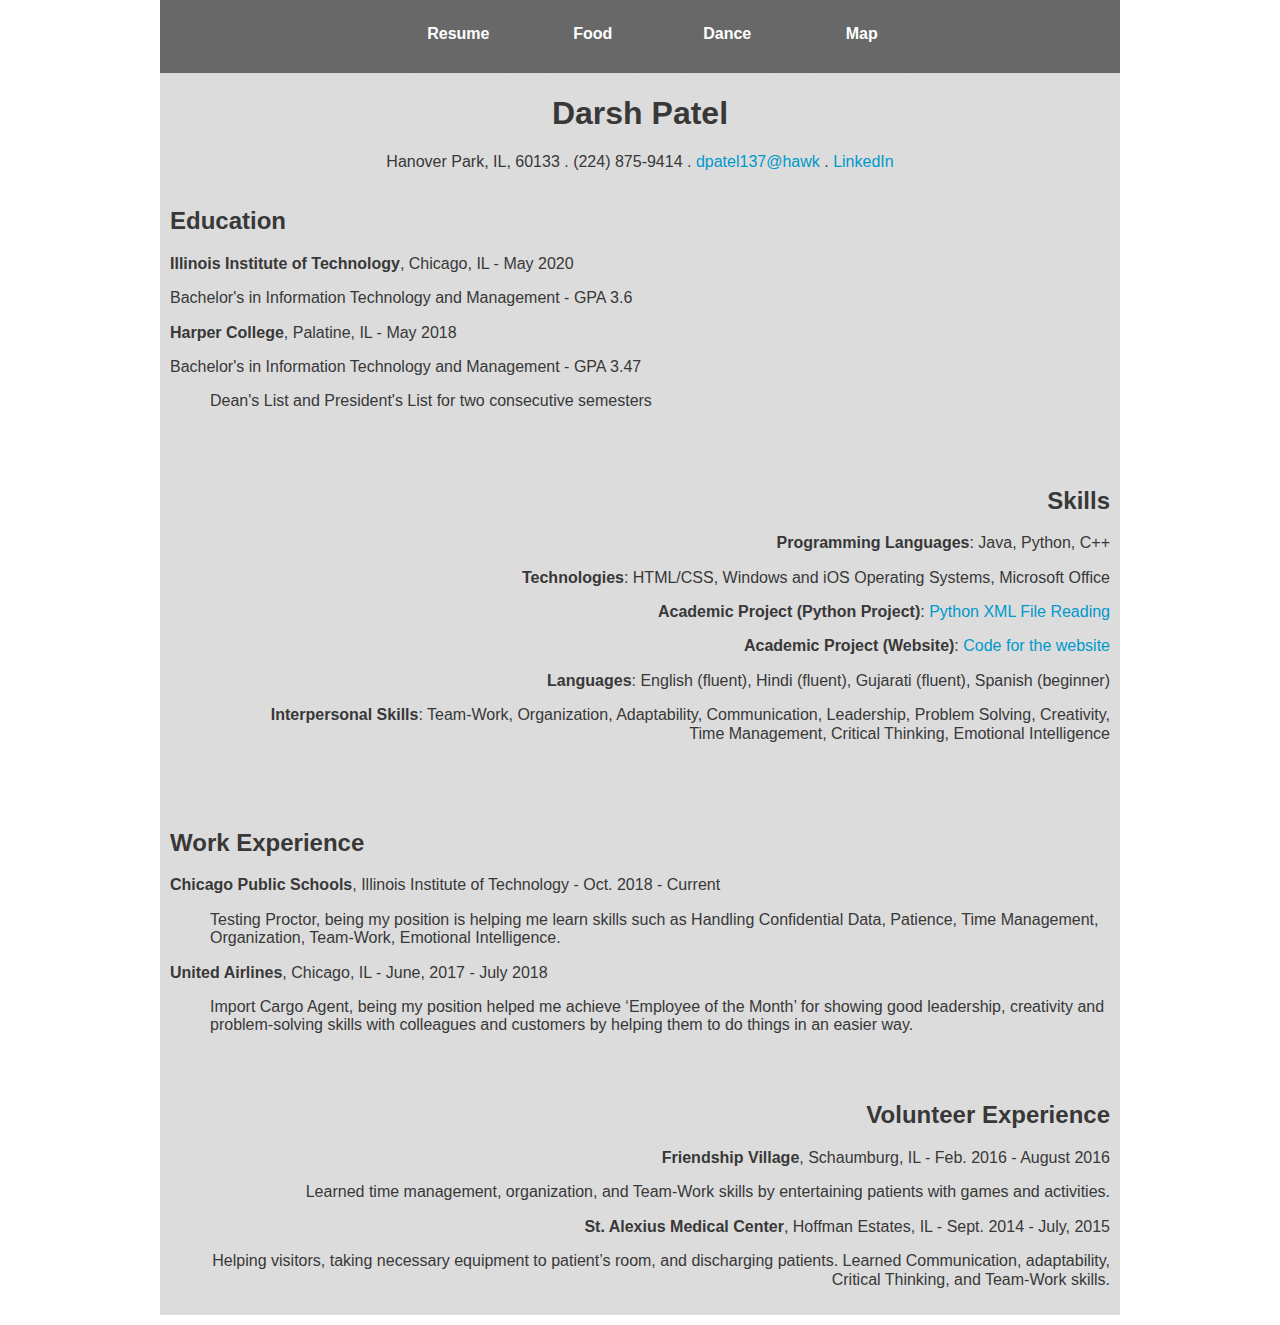
<file: index.html>
<!DOCTYPE html>
<html lang="en">
<head>
  <meta charset="UTF-8">
  <title>Darsh Patel Professional Resume</title>
  <link rel="stylesheet" media="screen" href="css/normalize.css">
  <link rel="stylesheet" media="screen" href="css/style.css">
</head>

<body>
  <div id="wrapper">
    <nav id="horz">
      <ul>
        <li><a id="onpage" href="#">Resume</a></li>
        <li><a href="food.html">Food</a></li>
        <li><a href="dance.html">Dance</a></li>
        <li><a href="map.html">Map</a></li>	
      </ul>
    </nav>	
    <h1>Darsh Patel</h1>
    <p>Hanover Park, IL, 60133 . (224) 875-9414 . <a href="mailto:dpatel137@hawk.iit.edu">dpatel137@hawk</a> . <a href="https://www.linkedin.com/in/darsh-patel-0a106912b/">LinkedIn</a></p>
    
    <div id="education">
      <section>
        <h2>Education</h2>
        <p><strong>Illinois Institute of Technology</strong>, Chicago, IL - May 2020</p>
        <p>Bachelor's in Information Technology and Management - GPA 3.6</p>
        <p><strong>Harper College</strong>, Palatine, IL - May 2018</p>
        <p>Bachelor's in Information Technology and Management - GPA 3.47</p>
        <ul>
          <li>Dean's List and President's List for two consecutive semesters</li>
        </ul>
      </section>
    </div>
    
    <div id="skill">   
      <section>
        <h2>Skills</h2>
        <p><strong>Programming Languages</strong>: Java, Python, C++</p>
        <p><strong>Technologies</strong>: HTML/CSS, Windows and iOS Operating Systems, Microsoft Office</p>
        <p><strong>Academic Project (Python Project)</strong>: <a href="https://docs.google.com/document/d/1vELpJke-xHi3kQ4ayreKWFlZ0f9vM2-SNjHixUYMUXQ/edit">Python XML File Reading</a></p>
        <p><strong>Academic Project (Website)</strong>: <a href="https://drive.google.com/drive/folders/1geHs3xLtYcK6SYw4HausqCwfCK1TYHPU">Code for the website</a>
        <p><strong>Languages</strong>: English (fluent), Hindi (fluent), Gujarati (fluent), Spanish (beginner)</p>
        <p><strong>Interpersonal Skills</strong>: Team-Work, Organization, Adaptability, Communication, Leadership, Problem Solving, Creativity, Time Management, 
        Critical Thinking, Emotional Intelligence </p>
      </section>
    </div>
    
    <div id="work">
      <section>
        <h2>Work Experience</h2>
        <p><strong>Chicago Public Schools</strong>, Illinois Institute of Technology - Oct. 2018 - Current</p>
        <ul>
          <li>Testing Proctor, being my position is helping me learn skills such as Handling Confidential Data, Patience, Time Management, Organization, Team-Work, Emotional Intelligence.</li>
        </ul>
        <p><strong>United Airlines</strong>, Chicago, IL - June, 2017 - July 2018</p>
        <ul>
          <li>Import Cargo Agent, being my position helped me achieve ‘Employee of the Month’ for showing good leadership, creativity and problem-solving skills with colleagues and customers by
          helping them to do things in an easier way. </li>
        </ul>
      </section>
    </div>
		
    <div id="volunteer">		
      <section>
        <h2>Volunteer Experience</h2>
        <p><strong>Friendship Village</strong>, Schaumburg, IL - Feb. 2016 - August 2016</p>
        <ul>
          <li>Learned time management, organization, and Team-Work skills by entertaining patients with games and activities.</li>
        </ul>
        <p><strong>St. Alexius Medical Center</strong>, Hoffman Estates, IL - Sept. 2014 - July, 2015</p>
        <ul>
          <li>Helping visitors, taking necessary equipment to patient’s room, and discharging patients. Learned Communication, adaptability, Critical Thinking, and Team-Work skills. </li>
        </ul>
      </section>
    </div>
  </div>

</body>
</html>
</file>
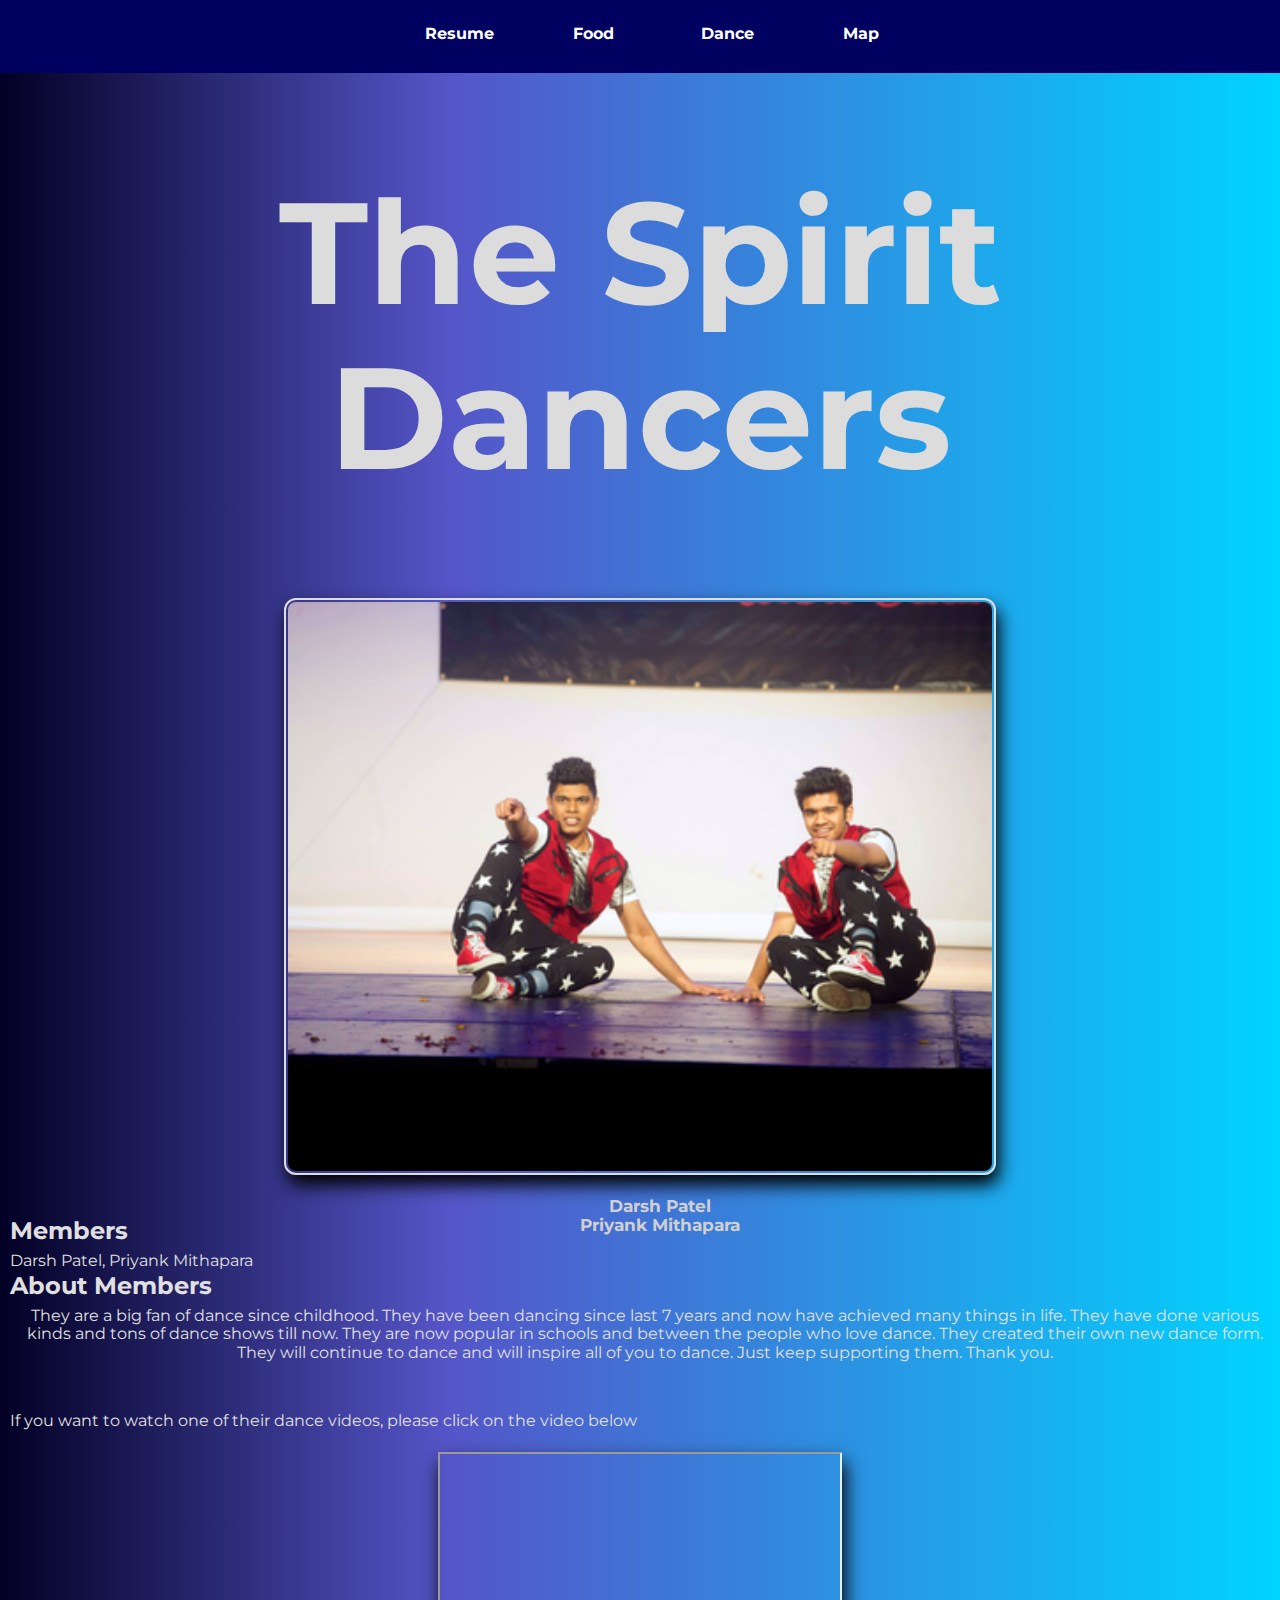
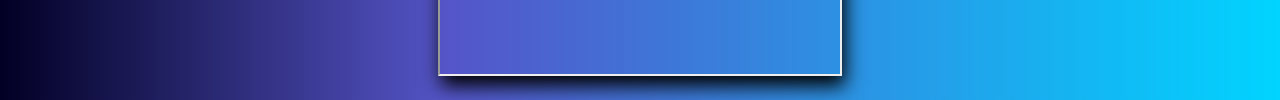
<file: dance.html>
<!DOCTYPE html>
<html lang="en">
<head>
  <meta charset="UTF-8">
  <title>The Spirit Dancers: Darsh Patel</title>
  <link rel="stylesheet" media="screen" href="css/normalize.css">
  <link rel="stylesheet" media="screen" href="css/dance.css">
  <link href="https://fonts.googleapis.com/css?family=Montserrat" rel="stylesheet">
</head>

<body>
  <nav id="horz">
    <ul>
      <li><a href="index.html">Resume</a></li>
      <li><a href="food.html">Food</a></li>
      <li><a id="onpage" href="#">Dance</a></li>
      <li><a href="map.html">Map</a></li>			
    </ul>
  </nav>
  <h1>The Spirit Dancers</h1>
  <img id="dancers" src="images/dancers.png" alt="Picture of Dancers">
  
  <section>
    <h2>Members</h2>
    <p>Darsh Patel, Priyank Mithapara</p>
    <ol>
      <li><strong>Darsh Patel</strong></li>
      <li><strong>Priyank Mithapara</strong></li>
    </ol>
  </section>
  
  <section>
    <h2>About Members</h2>
    <p>They are a big fan of dance since childhood. They have been dancing since last 7 years and now have achieved many things in life. 
       They have done various kinds and tons of dance shows till now. They are now popular in schools and between the people who love dance. 
       They created their own new dance form. They will continue to dance and will inspire all of you to dance. Just keep supporting them. Thank you.</p>
    <p id="para_video">If you want to watch one of their dance videos, please click on the video below</p>
  </section>  
  
  <iframe src="https://www.youtube.com/embed/gKqJuVHYeKk&t=10s"></iframe>	
</body>
</html>
</file>
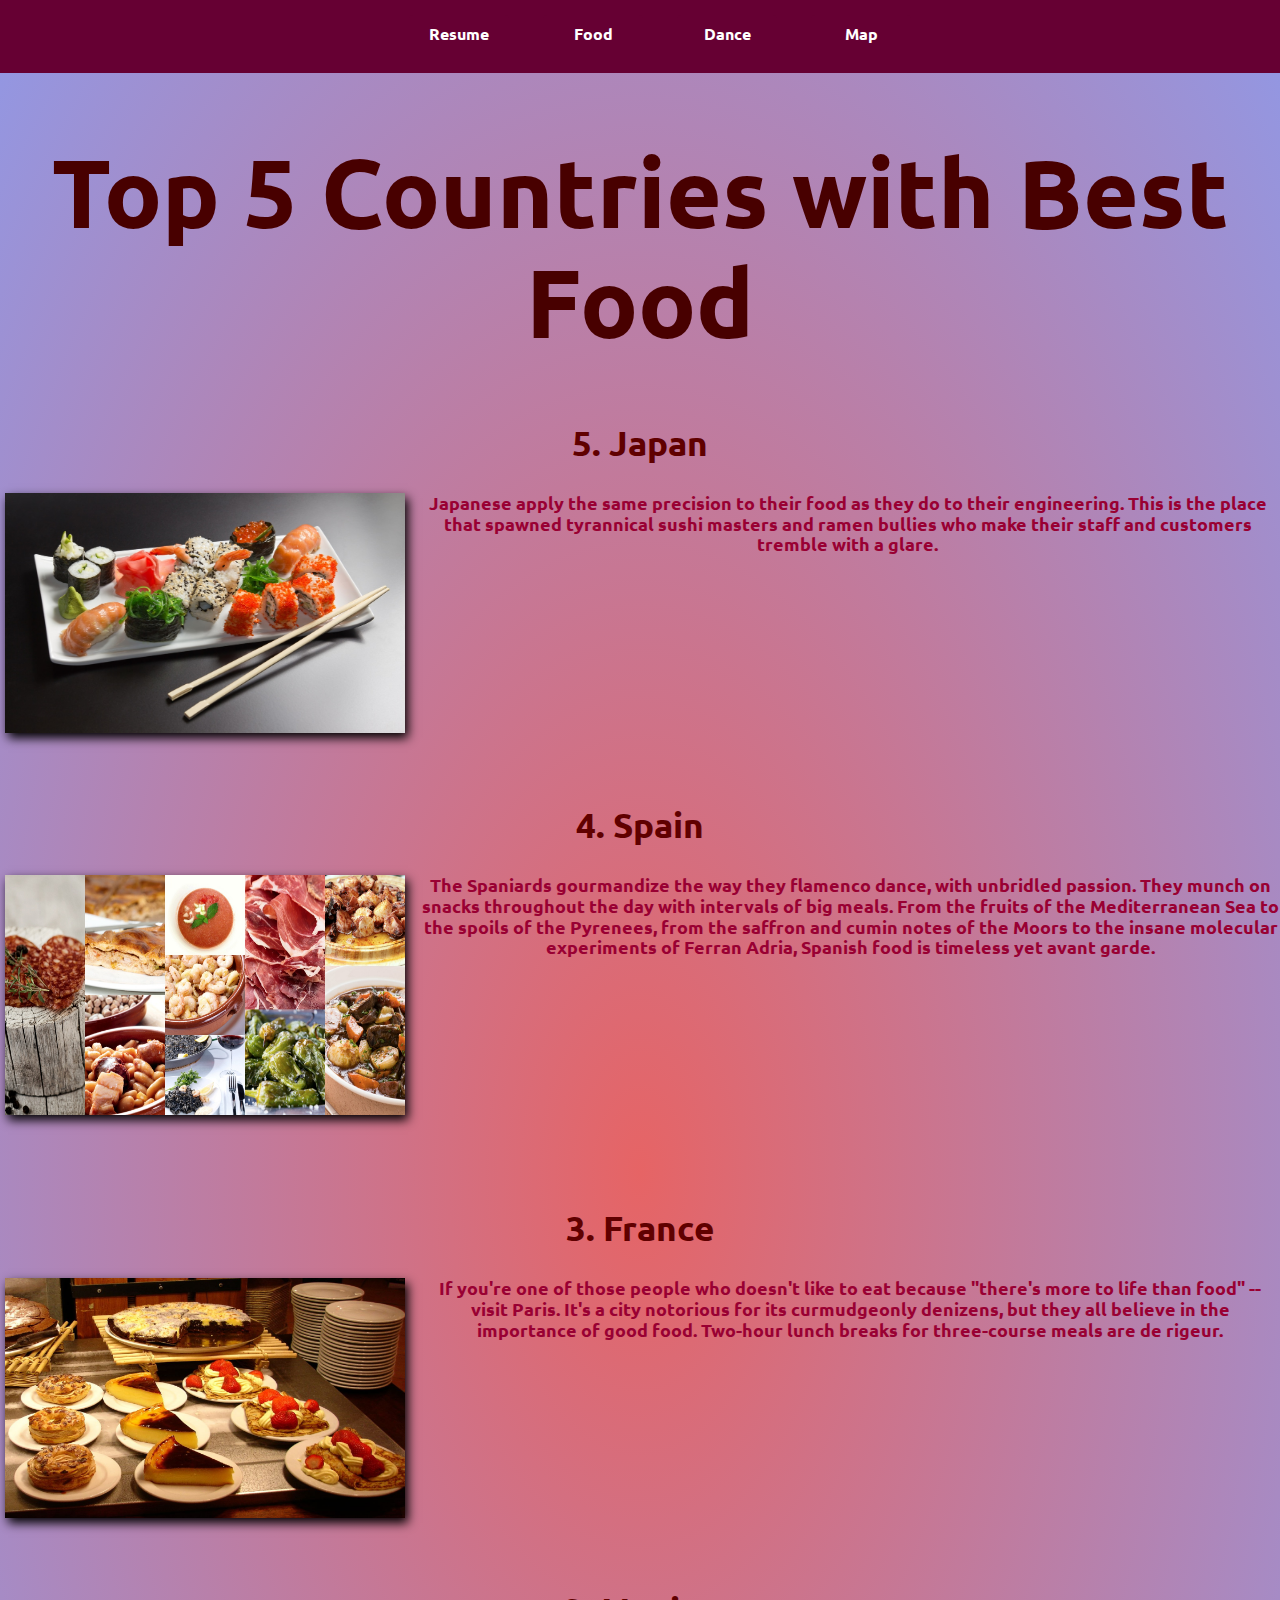
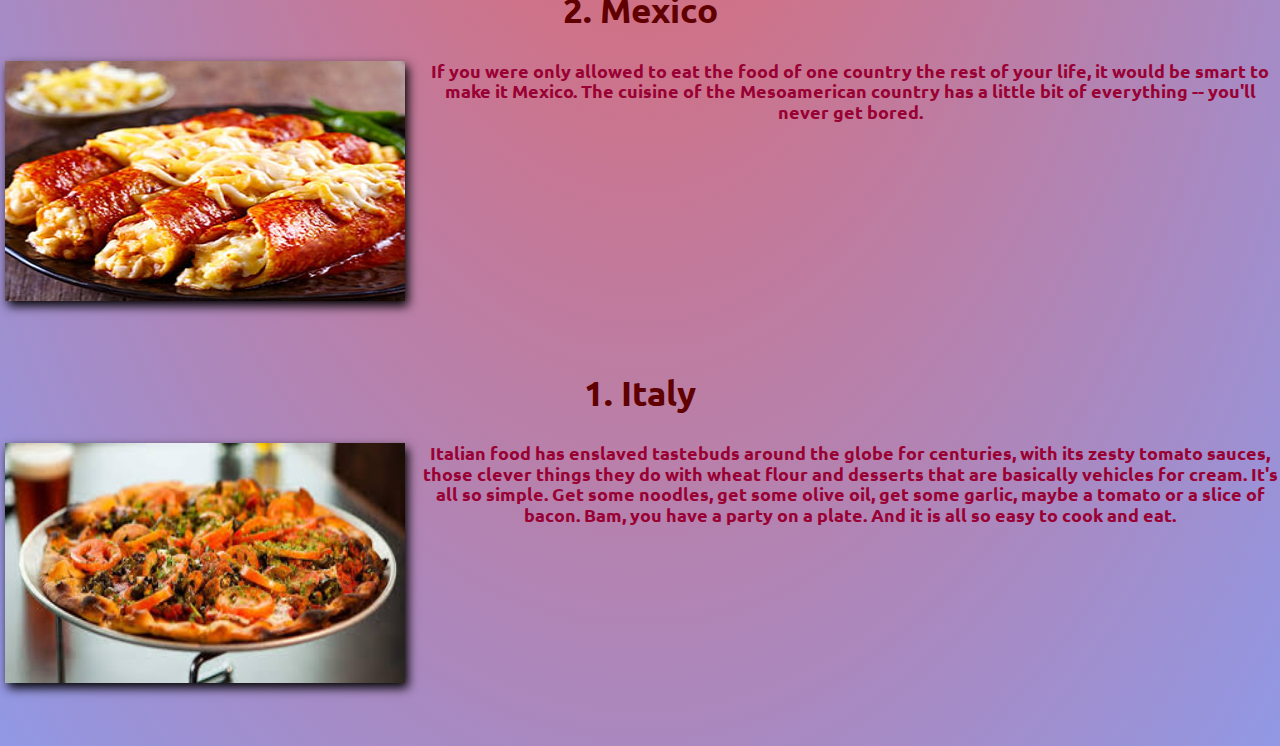
<file: food.html>
<!DOCTYPE html>
<html lang="en">
<head>
  <meta charset="UTF-8">
  <title>Top 5 Countries with Best Food</title>
  <link rel="stylesheet" media="screen" href="css/normalize.css">
  <link rel="stylesheet" media="screen" href="css/food.css">
  <link href="https://fonts.googleapis.com/css?family=Ubuntu" rel="stylesheet">
</head>

<body>
  <nav id="horz">
    <ul>
      <li><a href="index.html">Resume</a></li>
      <li><a id="onpage" href="#">Food</a></li>
      <li><a href="dance.html">Dance</a></li>
      <li><a href="map.html">Map</a></li>	
    </ul>
  </nav>
  
  <h1>Top 5 Countries with Best Food</h1>
  
  <section> 
    <h2>5. Japan</h2>
    <img class="images" src="images/japan.jpg" alt="Japan's food item">
    <p id="japanpara"><strong>Japanese apply the same precision to their food as they do to their engineering. This is the place that spawned tyrannical sushi masters and ramen bullies who make their staff and customers tremble with a glare.</strong></p>
  </section>
  
  <section>  
    <h2>4. Spain</h2>
    <img class="images" src="images/spain.jpg" alt="Spain's food item">
    <p id="spainpara"><strong>The Spaniards gourmandize the way they flamenco dance, with unbridled passion. They munch on snacks throughout the day with intervals of big meals. From the fruits of the Mediterranean Sea to the spoils of the Pyrenees,
       from the saffron and cumin notes of the Moors to the insane molecular experiments of Ferran Adria, Spanish food is timeless yet avant garde.</strong></p>
  </section>
  
  <section>
  <h2>3. France</h2>
  <img class="images" src="images/france.jpg" alt="France's food item">
  <p id="francepara"><strong>If you're one of those people who doesn't like to eat because "there's more to life than food" -- visit Paris. It's a city notorious for its curmudgeonly denizens, but they all believe in the importance of good food. Two-hour lunch breaks for three-course meals are de rigeur.</strong></p>
  </section>
  
  <section>
    <h2>2. Mexico</h2>
    <img class="images" src="images/mexico.jpg" alt="Mexico's food item">
    <p id="mexicopara"><strong>If you were only allowed to eat the food of one country the rest of your life, it would be smart to make it Mexico. The cuisine of the Mesoamerican country has a little bit of everything -- you'll never get bored.</strong></p>
  </section>
  
  <section>
    <h2>1. Italy</h2>
    <img class="images" src="images/italy.jpg" alt="Italy's food item">
    <p id="italypara"><strong>Italian food has enslaved tastebuds around the globe for centuries, with its zesty tomato sauces, those clever things they do with wheat flour and desserts that are basically vehicles for cream. It's all so simple. Get some noodles, get some olive oil, get some garlic, maybe a
       tomato or a slice of bacon. Bam, you have a party on a plate. And it is all so easy to cook and eat.</strong></p>
  </section>

</body>
</html>
</file>
<file: css/style.css>
#wrapper {
  width: 960px;
  margin: 0 auto;	
  background-color: #DCDCDC;
  font-family: Arial, Helvetica, sans-serif;
  text-align: center;
  color: #383838;
  position: relative;
}

#onpage:visited {
  background-color: #DCDCDC;
  color: #686868;
}

nav {
  background-color: #686868; 
  position: relative;
}

nav#horz ul {
  list-style-type: none;
  padding-top: 15px;
  margin: 0;
  overflow: hidden;	
}

nav#horz ul li {
  display: inline-table;
  margin: 0 15px;	
  position: relative;	
}

nav#horz ul li a {
  display: block;
  background-color: #686868;
  color: white;
  font-weight: bold;
  text-decoration: none;
  width: 100px;
  padding: 10px 0px 30px 0px;
  border-radius: 4px;	
}

nav#horz ul li a:hover {
  background-color: #585858; 	
}

p a {
  color: #0099CC;
  text-decoration: none;	
}

p a:hover {
  color: #0033CC;	  	
}

ul {
  list-style-type: none;
}

#education {
  float: left;
  text-align: left;
  position: relative;
  margin-left: 10px;	
}

#skill {
  float: right;
  margin: 40px 10px 0 100px;	
  text-align: right;
	position: relative;
}

#work {
  margin-top: 50px;
  margin-left: 10px;
  float: left;
  text-align: left;	
}

#volunteer {
  margin: 930px 10px 10px 0;	
  padding-bottom: 10px;
  text-align: right;  	
}
</file>
<file: css/dance.css>
body {
  margin-left: auto;
  margin-right: auto;
  text-align: center;
  background: rgb(2,0,36);
  background: linear-gradient(90deg, rgba(2,0,36,1) 0%, rgba(85,85,200,1) 35%, rgba(0,212,255,1) 100%);
  font-family: 'Montserrat', sans-serif;
}

#onpage:visited {
  background-color: #006699;
}

h1 {
  font-size: 9em;
  color: #DCDCDC;
}

nav {
  background-color: #000060;
  position: relative;	
}

nav#horz ul {
  list-style-type: none;
  padding-top: 15px;
  margin: 0;
  overflow: hidden;	
}

nav#horz ul li {
  display: inline-table;
  margin: 0 15px;	
}

nav#horz ul li a {
  display: block;
  background-color: #000060;
  color: white;
  font-weight: bold;
  text-decoration: none;
  width: 100px;
  padding: 10px 0px 30px 0px;
  border-radius: 5px;	
}

nav#horz ul li a:hover {
  background-color: #006699; 	
}

h2 {
  float: left;	
  position: absolute;
  color: #E0E0E0;
  margin-left: 10px;	
}

p {
  color: #E0E0E0;	
  float: left;
  position: absolute;
  margin-top: 55px;
  margin-left: 10px;
}

ol {
  list-style-type: none;
  font-size: 105%;	 
  color: #D0D0D0;
  position: relative;
}

#dancers {
  width: 55%;
  border-radius: 12px;	
  border: 2px solid #ddd;
  box-shadow: 3px 10px 18px;
  padding: 2px;
  position: relative;
}

iframe {
  margin: 200px 0 20px 0;
  width: 400px;	
  height: 220px;
  box-shadow: 3px 10px 18px;	
}

#para_video {
  margin: 160px 0 0 10px;	
}
</file>
<file: css/food.css>
@media screen and (min-width: 200px) {

  body {
    margin-left: auto;
    margin-right: auto;
    text-align: center;
    background: radial-gradient(#e66465, #9198e5);	
    font-family: 'Ubuntu', sans-serif;
  }

  #onpage:visited {
    background-color: #993333;	
  }

  nav {
    background-color: #660033;
    position: relative;	  
  }

  nav#horz ul {
    list-style-type: none;
    padding-top: 15px;
    margin: 0;
    overflow: hidden;	
  }

  nav#horz ul li {
    display: inline-table;
    margin: 0 15px;	
  }

  nav#horz ul li a {
    display: block;
    background-color: #660033;
    color: white;
    font-weight: bold;
    text-decoration: none;
    width: 60px;
    padding: 1px 0px 10px 0px;
    border-radius: 4px;	
  }

  nav#horz ul li a:hover {
    background-color: #993333; 	
  }

  h1 {
    font-size: 1.5em;
    color:#480000;
  }

  h2 {
    color: #600000;  
    font-weight: bold;	
    margin-bottom: 30px;
    font-size: 15px;
  }

  .images {
    width: 270px;
    height: 200px;
    float: none;
    margin-left: 5px; 
    position: relative;	
    box-shadow: 3px 5px 10px;  
  }

  #japanpara {
    margin-bottom: 50px;
    padding-left: 0px;
    position: relative;
  }

  #spainpara {
    margin-bottom: 50px;	
    padding-left: 0px;
    position: relative;
  }

  #francepara {
    margin-bottom: 50px;	
    padding-left: 0px;
    position: relative;
  }

  #mexicopara {
    margin-bottom: 50px;	
    padding-left: 0px;
    position: relative;
  }

  #italypara {
    margin-bottom: 20px;	
    padding-left: 0px;
    position: relative;
  }

  p {
    font-size: 80%;
    position: relative;
    color: #990033;
  }
 }

@media screen and (min-width: 960px) {
body {
  margin-left: auto;
  margin-right: auto;
  text-align: center;
  background: radial-gradient(#e66465, #9198e5);	
  font-family: 'Ubuntu', sans-serif;
}

#onpage:visited {
  background-color: #993333;	
}

nav {
  background-color: #660033;
  position: relative;	  
}

nav#horz ul {
  list-style-type: none;
  padding-top: 15px;
  margin: 0;
  overflow: hidden;	
}

nav#horz ul li {
  display: inline-table;
  margin: 0 15px;	
}

nav#horz ul li a {
  display: block;
  background-color: #660033;
  color: white;
  font-weight: bold;
  text-decoration: none;
  width: 100px;
  padding: 10px 0px 30px 0px;
  border-radius: 4px;	
}

nav#horz ul li a:hover {
  background-color: #993333; 	
}

h1 {
  font-size: 6em;
  color:#480000;
}

h2 {
  font-size: 35px;
  color: #600000;  
  font-weight: bold;	
  margin-bottom: 30px;
}

.images {
  width: 400px;
  height: 240px;
  float: left;
  margin-left: 5px; 
  position: relative;	
  box-shadow: 3px 5px 10px;  
}

#japanpara {
  margin-bottom: 250px;
  padding-left: 415px;
  position: relative;
}

#spainpara {
  margin-bottom: 250px;	
  padding-left: 421px;
  position: relative;
}

#francepara {
  margin-bottom: 250px;
  padding-left: 420px;	
  position: relative;
}

#mexicopara {
  margin-bottom: 250px;
  padding-left: 420px;	
  position: relative;
}

#italypara {
  padding-bottom: 200px;	
  padding-left: 420px;
  position: relative;
}

p {
  font-size: 18px;
  position: relative;
  color: #990033;
}
}
</file>
